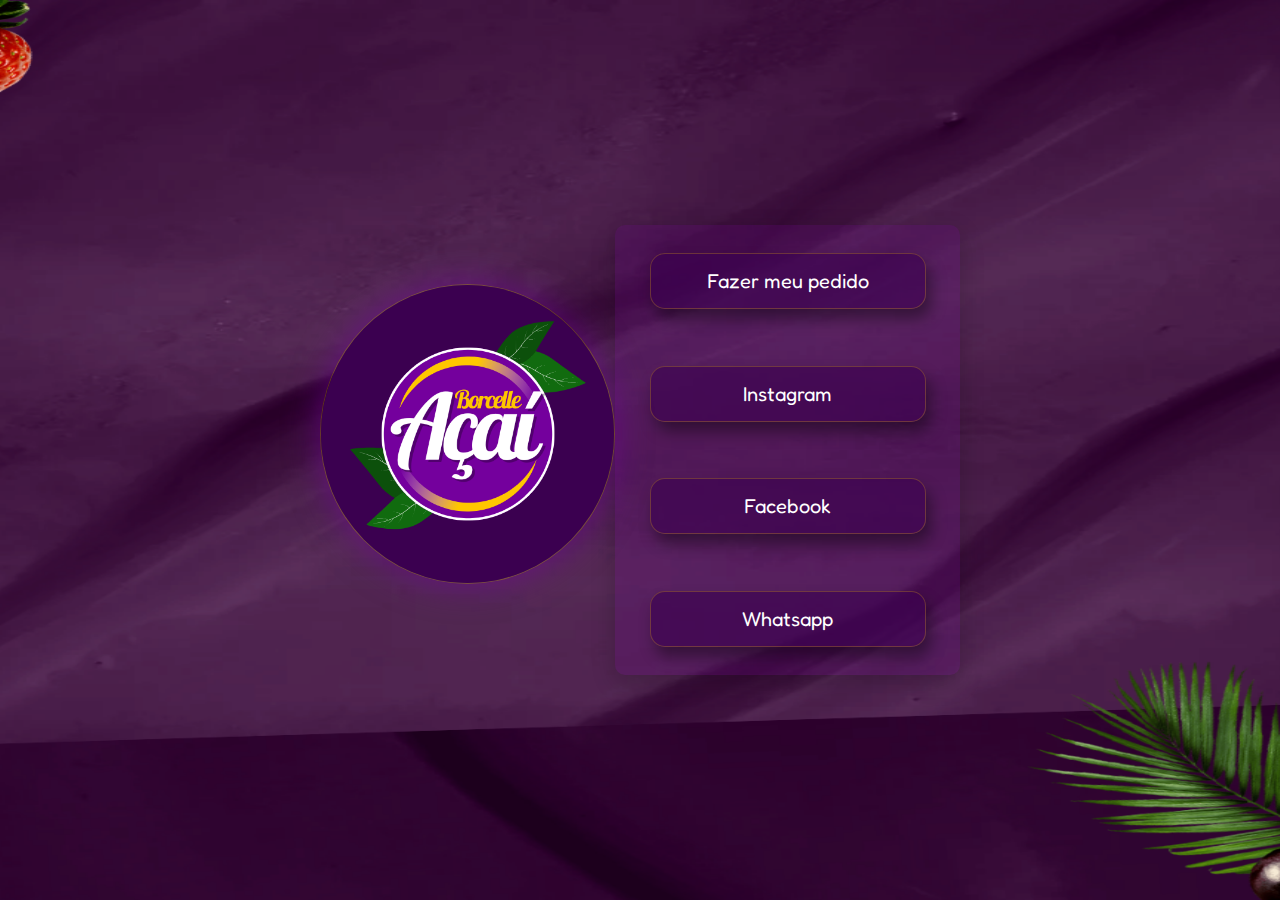
<file: index.html>
<!DOCTYPE html>
<html lang="pt-BR">
  <head>
    <meta charset="UTF-8" />
    <meta name="viewport" content="width=device-width, initial-scale=1.0" />
    <link rel="stylesheet" href="/style/style_index.css" />
    <link
      href="https://fonts.googleapis.com/css2?family=Fredoka+One&display=swap"
      rel="stylesheet"
    />
    <title>Açaí Borcelle</title>
  </head>
  <body>
    <div class="box-body">
      <div class="logo">
        <img src="/img/Logotipo para loja de açai roxo simples.png" alt="" />
      </div>
      <div class="container-body">
        <a href="/pages/pedidos.html"><button>Fazer meu pedido</button></a>
        <a href="#"><button>Instagram</button></a>
        <a href="#"><button>Facebook</button></a>
        <a href="#"><button>Whatsapp</button></a>
      </div>
    </div>
  </body>
</html>
</file>
<file: style/style_index.css>
.color {
  color: #3b0050 #0c500b #ffc700 #74009d;
}
@import url("https://fonts.googleapis.com/css2?family=Chakra+Petch:ital,wght@0,300;0,400;0,500;0,600;0,700;1,300;1,400;1,500;1,600;1,700&family=Fredoka:wght@300..700&family=Montserrat:ital,wght@0,100..900;1,100..900&family=Poppins:ital,wght@0,100;0,200;0,300;0,400;0,500;0,600;0,700;0,800;0,900;1,100;1,200;1,300;1,400;1,500;1,600;1,700;1,800;1,900&display=swap");

* {
  padding: 0;
  margin: 0;
  box-sizing: border-box;
  transition: 0.3s;
  font-family: "Fredoka One", sans-serif !important;
}
body {
  width: 100%;
  height: 100vh;
  background-image: url(/img/bacground-desktop.svg);
  background-repeat: no-repeat;
  background-size: cover;
  background-position: center;
}
.box-body {
  width: 60%;
  margin: 0 auto;
  height: 100vh;
  display: flex;

  justify-content: space-between;
  align-items: center;
  padding: 2rem 5%;
}

.container-body {
  display: flex;
  flex-direction: column;
  justify-content: center;
  align-items: center;
  width: 350px;
  height: 450px;
  background-color: rgba(115, 0, 157, 0.171);
  border-radius: 10px;
  box-shadow: 0 8px 25px rgba(0, 0, 0, 0.2);
  transition: transform 0.4s ease-in-out;
}
.container-body a {
  width: 100%;
  display: block;
  margin: auto;
  text-decoration: none;
}
.container-body a button {
  width: 80%;
  display: block;
  margin: auto;
  padding: 15px 10px;
  background-color: #3b00509c;
  color: #fff;
  border-radius: 15px;
  font-size: 20px;
  border: 1px solid #ffc8003d;
  box-shadow: 5px 10px 15px #00000065;
  cursor: pointer;
  transition: 0.3 ease-in-out;
}
.container-body a button:hover {
  background-color: #3b0050fb;
}
.container-body a button:active {
  background-color: #90b68f;
}

.logo {
  position: relative;
  margin-bottom: 2rem;
  width: 300px;
  height: 300px;
}
.logo img {
  position: absolute;
  width: 100%;
  height: 100%;
  object-fit: cover;
  border-radius: 50%;
  border: 1px solid #ffc8003d;
  box-shadow: 0 0 35px #73009d9f;
  animation: flutuar 2s ease-in-out infinite alternate;
}

@keyframes flutuar {
  0% {
    top: 0;
    box-shadow: 10px 5px 35px #0c500b;
  }
  100% {
    top: 10px;
    box-shadow: -10px -5px 35px #c62aff9f;
  }
}

@media screen and (max-width: 768px) {
  body {
    background-image: url(/img/bacground-mobile.svg);
  }
  .box-body {
    padding: 0 2%;
    width: 100%;
    flex-direction: column;
    justify-content: center;
  }
  .container-body {
    width: 90%;
    height: 400px;
  }
  .logo {
    width: 150px;
    height: 150px;
    margin-top: 15px;
  }
  .container-body a button {
    padding: 15px 8px;
  }
}
</file>
